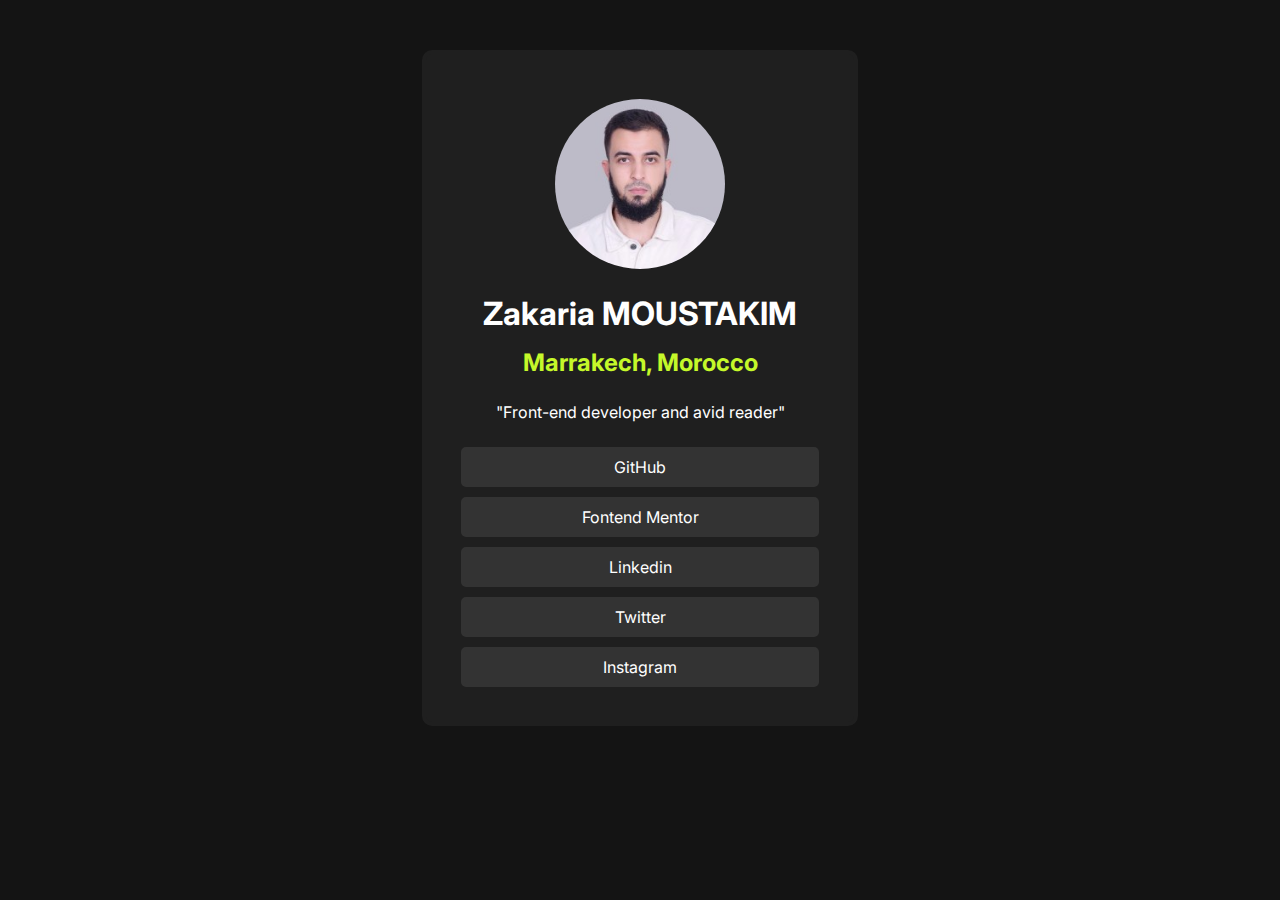
<file: index.html>
<!DOCTYPE html>
<html lang="en">
  <head>
    <meta charset="UTF-8" />
    <meta name="viewport" content="width=device-width, initial-scale=1.0" />
    <link
      rel="icon"
      type="image/png"
      sizes="32x32"
      href="./assets/images/favicon-32x32.png"
    />
    <link
      href="https://fonts.googleapis.com/css2?family=Inter:ital,opsz,wght@0,14..32,100..900;1,14..32,100..900&display=swap"
      rel="stylesheet"
    />
    <link href="style.css" rel="stylesheet" />
  </head>
  <body class="Zakaria-profile">
    <div class="content">
      <header>
        <img src="./assets/images/1729430859353.jpeg" alt="Zakaria Moustaki" />
        <h1>Zakaria MOUSTAKIM</h1>
      </header>
      <section>
        <h2 class="location">Marrakech, Morocco</h2>
        <p class="description">"Front-end developer and avid reader"</p>
      </section>
      <nav>
        <ul>
          <li>
            <a
              href="https://github.com/zack9998/About-Me/blob/main/About%20me.md"
              class="Social-media-links"
              >GitHub</a
            >
          </li>
          <li>
            <a
              href="https://www.frontendmentor.io/profile/zack9998"
              class="Social-media-links"
              >Fontend Mentor</a
            >
          </li>
          <li>
            <a
              href="https://www.linkedin.com/in/zakaria-moustakim-915046173/"
              class="Social-media-links"
              >Linkedin</a
            >
          </li>
          <li>
            <a href="#" class="Social-media-links">Twitter</a>
          </li>
          <li>
            <a href="#" class="Social-media-links">Instagram</a>
          </li>
        </ul>
      </nav>
    </div>
  </body>
</html>
</file>
<file: style.css>
* {
  margin: 0;
}

img {
  border-radius: 50%;
  margin-top: 20px;
  display: flex;
  justify-self: center;
  width: 170px;
  height: 170px;
}

body {
  background-color: hsl(0, 0%, 8%);
  margin-top: 50px;
}

.content {
  border: 4px solid hsl(0, 0%, 12%);
  background-color: hsl(0, 0%, 12%);
  border-radius: 10px;
  display: flex;
  flex-direction: column;
  justify-items: center;
  align-items: center;
  width: fit-content;
  height: fit-content;
  margin: 0 auto;
  padding: 25px;
  gap: 15px;
  position: relative;
}

h1,
.description {
  color: white;
  margin-top: 25px;
}

h2 {
  display: flex;
  justify-content: center;
}
.location {
  color: hsl(75, 94%, 57%);
}
.Zakaria-profile {
  font-family: "Inter", sans-serif;
}

ul {
  list-style: none;
  padding-inline-start: 0px;
  text-align: center;
}

a,
a:hover,
a:visited {
  display: flex;
  border: 4px solid hsl(0, 0%, 20%);
  background-color: hsl(0, 0%, 20%);
  border-radius: 5px;
  width: 350px;
  height: 32px;
  justify-content: center;
  align-items: center;
  color: white;
  text-decoration-line: none;
  text-align: center;
  margin: 10px;
}

/* Correspond to desktop screens */
@media (min-width: 768px) {
  .card {
    width: 1440px;
  }
}

/* Correspond to mobile screens */
@media (max-width: 768px) {
  .card {
    width: 375px;
  }
}
</file>
